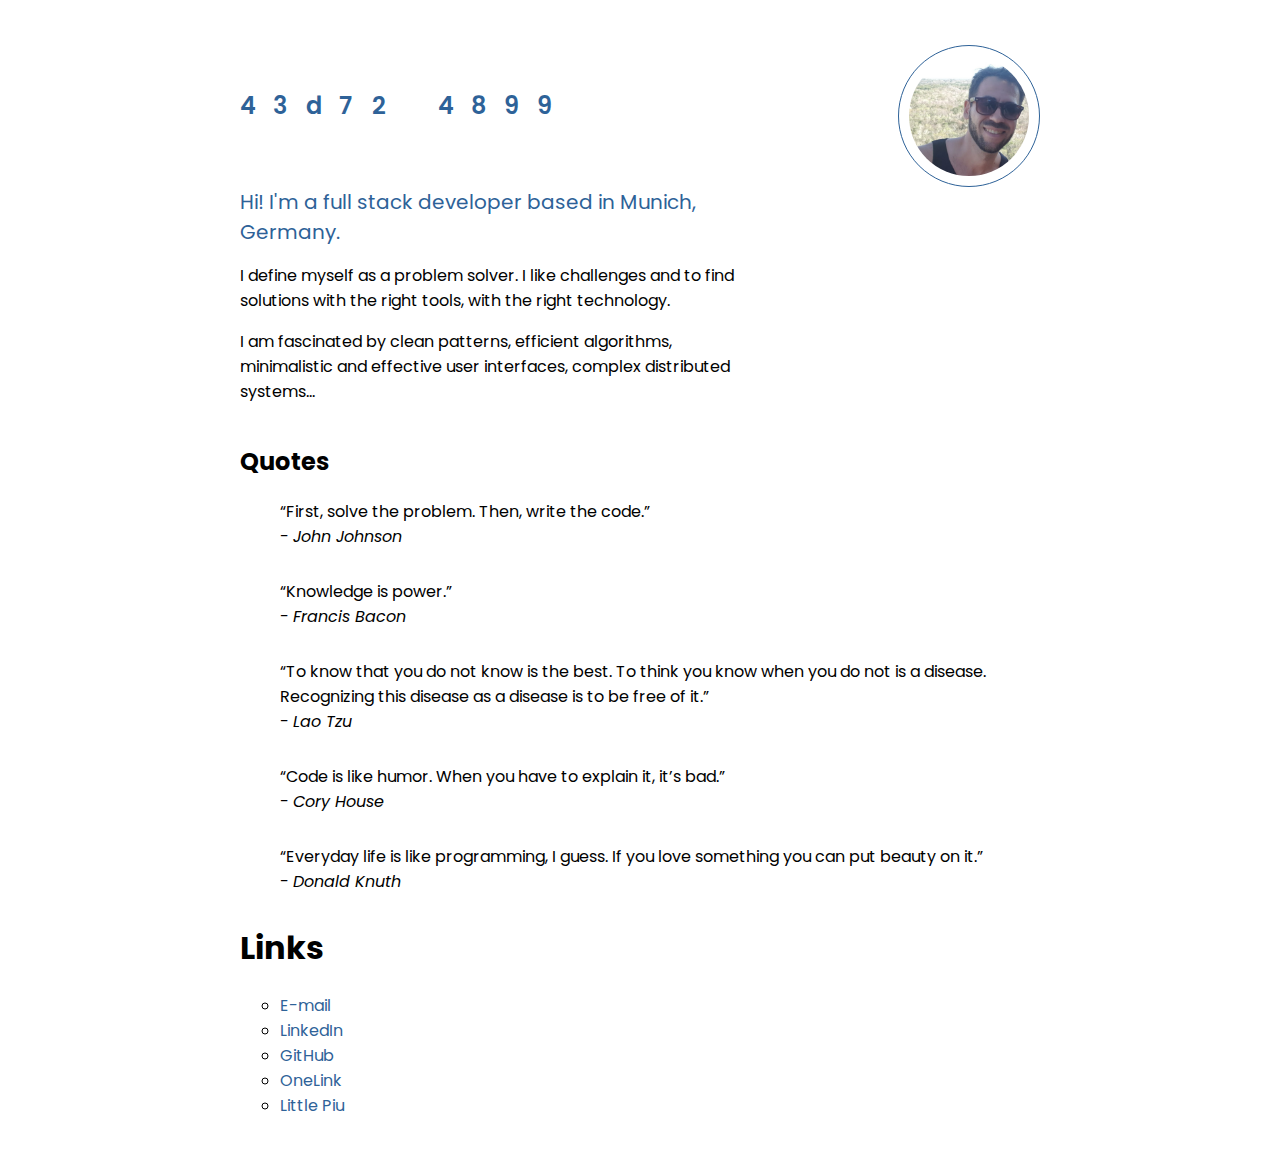
<file: index.html>
<html>

<head>
    <meta charset='utf-8'>
    <title>Endri Koci</title>
    <meta name="viewport" content="width=device-width, initial-scale=1.0">
    <link href="https://fonts.googleapis.com/css2?family=Poppins:wght@300&display=swap" rel="stylesheet">
    <link rel="stylesheet" href="./static/css/style.css">
</head>

<body>
    <main>
        <div id="title">
            <div class="letters name">
                <span class="letter">E</span>
                <span class="letter">n</span>
                <span class="letter">d</span>
                <span class="letter">r</span>
                <span class="letter">i</span>
                <span class="letter"> </span>
                <span class="letter">K</span>
                <span class="letter">o</span>
                <span class="letter">c</span>
                <span class="letter">i</span>
            </div>
            <div class="picture-container">
                <img class="picture" src="./static/img/endrikoci1.jpg"/>
            </div>
        </div>
        <div id="highlight">
            Hi! I'm a full stack developer based in Munich, Germany.
        </div>
        <div id="intro">
            <p>I define myself as a problem solver. I like challenges and to find solutions with the right tools, with the right technology.</p>
            <p>I am fascinated by clean patterns, efficient algorithms, minimalistic and effective user interfaces, complex distributed systems...</p>
        </div>

        <div id="quotes">
            <h2>Quotes</h2>
            <blockquote>
                <p>“First, solve the problem. Then, write the code.”</p>
                <div class="cite">- <cite>John Johnson</cite></div>
            </blockquote>
            <blockquote>
                <p>“Knowledge is power.”</p>
                <div class="cite">- <cite>Francis Bacon</cite></div>
            </blockquote>
            <blockquote>
                <p>
                    “To know that you do not know is the best.
                    To think you know when you do not is a disease.
                    Recognizing this disease as a disease is to be free of it.”
                </p>
                <div class="cite">- <cite>Lao Tzu</cite></div>
            </blockquote>
            <blockquote>
                <p>“Code is like humor. When you have to explain it, it’s bad.”</p>
                <div class="cite">- <cite>Cory House</cite></div>
            </blockquote>
            <blockquote>
                <p>“Everyday life is like programming, I guess. If you love something you can put beauty on it.”</p>
                <div class="cite">- <cite>Donald Knuth</cite></div>
            </blockquote>
        </div>
        <section>
            <h1>Links</h1>
            <ul>
                <li><a href='mailto:endrikociwork@gmail.com?subject="Hey, Endri!"'>E-mail</a></li>
                <li><a href='https://www.linkedin.com/in/endrikoci'>LinkedIn</a></li>
                <li><a href='https://github.com/endrikoci'>GitHub</a></li>
                <li><a href='./pages/onelink/onelink.html'>OneLink</a></li>
                <li><a href='./pages/littlepiu/littlepiu.html'>Little Piu</a></li>
            </ul>
        </section>
    </main>
</body>

</html>
</file>
<file: static/css/style.css>
/* 
 * ---------------------------- 
 * General CSS
 * ----------------------------
 */

html, body {
    font-family: 'Poppins', sans-serif;
}

a:hover, a:visited, a:link, a:active {
    text-decoration: none;
    color: #2e6298;
}

ul {
    list-style-type: circle;
}

blockquote {
    margin-bottom: 30px;
}

blockquote p {
    margin-bottom: 0px;
}

/* 
 * ---------------------------- 
 * Content 
 * ----------------------------
 */

 main { 
    max-width: 800px;
    margin: 5vh  auto;
} 

#title {
    display: inline-block;
    width: 100%;
}

#highlight {
    max-width: 500px;
    color: #2e6298;
    font-size: 20px;
}

#intro {
    max-width: 500px;
}

#quotes {
    margin: 40px 0 20px 0;
}

.name {
    display: block;
    float: left;
    font-size: 32px;
    position: relative;
    top:35px;
}

.picture {
    display: block;
    border-radius: 50%;
    border: 1px solid #2e6298;
    width: 120px;
    height: 120px;
    padding: 10px;
    position: relative;
    float: right;
}

.story {
    font-style: italic;
}

.letter {
    width: 24px;
    display: inline-block;
    vertical-align: middle;
    position: relative;
    overflow: hidden;
    margin: 0 0;
    font-size: 24px;
    font-weight: 600;
    line-height: 24px;
    color: #2e6298;
    -webkit-animation-name: setposition;
    animation-name: setposition;
    -webkit-animation-duration: 1s;
    animation-duration: 1s;
    -webkit-animation-delay: 2.5s;
    animation-delay: 2.5s;
    -webkit-animation-fill-mode: forwards;
    animation-fill-mode: forwards;
}

/* 
 * ---------------------------- 
 * Screen media
 * ----------------------------
 */

@media screen and (max-device-width: 800px) {
    main {
        margin: 0  auto;
    }

    #title {
        width: 100%;
        min-height: 200px;
    }

    .name {
        top: 0px;
        margin: 0 auto;
    }

    .picture {
        -webkit-animation-name: picturemobile;
        animation-name: picturemobile;
        opacity: 0;
        -webkit-animation-duration: 1s;
        animation-duration: 1s;
        -webkit-animation-delay: 3.5s;
        animation-delay: 3.5s;
        -webkit-animation-fill-mode: forwards;
        animation-fill-mode: forwards;
    }

    .letter { 
        -webkit-animation-name: setpositionmobile;
        animation-name: setpositionmobile;
    }
}

/* 
 * ---------------------------- 
 * Title Animation 
 * ----------------------------
 */

  @-webkit-keyframes setposition {
    from {
        margin-right: 0px;
    }
    to {
        margin-right: -10px;
    }
  }

  @keyframes setposition {
    from {
        margin-right: 0px;
    }
    to {
        margin-right: -10px;
    }
  }

  @-webkit-keyframes setpositionmobile {
    from {
        margin-right: 0px;
        top: 0px;
    }
    to {
        margin-right: -15px;
        top: 40px;
    }
  }

  @keyframes setpositionmobile {
    from {
        margin-right: 0px;
        top: 0px;
    }
    to {
        margin-right: -15px;
        top: 40px;
    }
  }

  @-webkit-keyframes picturemobile {
    from {
        opacity: 0;
    }
    to {
        opacity: 1;
        
    }
  }

  @keyframes picturemobile {
    from {
        opacity: 0;
    }
    to {
        opacity: 1;
    }
  }

/* 
 * ---------------------------- 
 * Letters Animation 
 * ----------------------------
 */

  .letter:before {
    position: absolute;
    top: 0;
    left: 0;
    width: 100%;
    word-break: break-all;
    background-color: white;
  }
  
  .letter:nth-child(1):before {
    content: "7530962814";
    margin-top: -192px;
    -webkit-animation-name: letter1;
            animation-name: letter1;
    -webkit-animation-duration: 0s;
            animation-duration: 0s;
    -webkit-animation-delay: 1s;
            animation-delay: 1s;
    -webkit-animation-fill-mode: forwards;
            animation-fill-mode: forwards;
  }
  
  @-webkit-keyframes letter1 {
    from {
      margin-top: -192px;
    }
    to {
      margin-top: 24px;
    }
  }
  
  @keyframes letter1 {
    from {
      margin-top: -192px;
    }
    to {
      margin-top: 24px;
    }
  }
  .letter:nth-child(2):before {
    content: "9476518203";
    margin-top: -192px;
    -webkit-animation-name: letter2;
            animation-name: letter2;
    -webkit-animation-duration: 0.7822222222s;
            animation-duration: 0.7822222222s;
    -webkit-animation-delay: 0.78s;
            animation-delay: 0.78s;
    -webkit-animation-fill-mode: forwards;
            animation-fill-mode: forwards;
  }
  
  @-webkit-keyframes letter2 {
    from {
      margin-top: -192px;
    }
    to {
      margin-top: 24px;
    }
  }
  
  @keyframes letter2 {
    from {
      margin-top: -192px;
    }
    to {
      margin-top: 24px;
    }
  }
  .letter:nth-child(3):before {
    content: "5042168379";
    margin-top: -216px;
    -webkit-animation-name: letter3;
            animation-name: letter3;
    -webkit-animation-duration: 2.16s;
            animation-duration: 2.16s;
    -webkit-animation-delay: 0.4s;
            animation-delay: 0.4s;
    -webkit-animation-fill-mode: forwards;
            animation-fill-mode: forwards;
  }
  
  @-webkit-keyframes letter3 {
    from {
      margin-top: -216px;
    }
    to {
      margin-top: 24px;
    }
  }
  
  @keyframes letter3 {
    from {
      margin-top: -216px;
    }
    to {
      margin-top: 24px;
    }
  }
  .letter:nth-child(4):before {
    content: "3862059741";
    margin-top: -168px;
    -webkit-animation-name: letter4;
            animation-name: letter4;
    -webkit-animation-duration: 1.295s;
            animation-duration: 1.295s;
    -webkit-animation-delay: 0.63s;
            animation-delay: 0.63s;
    -webkit-animation-fill-mode: forwards;
            animation-fill-mode: forwards;
  }
  
  @-webkit-keyframes letter4 {
    from {
      margin-top: -168px;
    }
    to {
      margin-top: 24px;
    }
  }
  
  @keyframes letter4 {
    from {
      margin-top: -168px;
    }
    to {
      margin-top: 24px;
    }
  }
  .letter:nth-child(5):before {
    content: "9308125764";
    margin-top: -96px;
    -webkit-animation-name: letter5;
            animation-name: letter5;
    -webkit-animation-duration: 0.928s;
            animation-duration: 0.928s;
    -webkit-animation-delay: 0.71s;
            animation-delay: 0.71s;
    -webkit-animation-fill-mode: forwards;
            animation-fill-mode: forwards;
  }
  
  @-webkit-keyframes letter5 {
    from {
      margin-top: -96px;
    }
    to {
      margin-top: 24px;
    }
  }
  
  @keyframes letter5 {
    from {
      margin-top: -96px;
    }
    to {
      margin-top: 24px;
    }
  }

  .letter:nth-child(7):before {
    content: "8097639450";
    margin-top: -168px;
    -webkit-animation-name: letter7;
            animation-name: letter7;
    -webkit-animation-duration: 2.485s;
            animation-duration: 2.485s;
    -webkit-animation-delay: 0.29s;
            animation-delay: 0.29s;
    -webkit-animation-fill-mode: forwards;
            animation-fill-mode: forwards;
  }
  
  @-webkit-keyframes letter7 {
    from {
      margin-top: -168px;
    }
    to {
      margin-top: 24px;
    }
  }
  
  @keyframes letter7 {
    from {
      margin-top: -168px;
    }
    to {
      margin-top: 24px;
    }
  }
  .letter:nth-child(8):before {
    content: "8851673240";
    margin-top: 0px;
    -webkit-animation-name: letter8;
            animation-name: letter8;
    -webkit-animation-duration: 0s;
            animation-duration: 0s;
    -webkit-animation-delay: 0.35s;
            animation-delay: 0.35s;
    -webkit-animation-fill-mode: forwards;
            animation-fill-mode: forwards;
  }
  
  @-webkit-keyframes letter8 {
    from {
      margin-top: 0px;
    }
    to {
      margin-top: 24px;
    }
  }
  
  @keyframes letter8 {
    from {
      margin-top: 0px;
    }
    to {
      margin-top: 24px;
    }
  }
  .letter:nth-child(9):before {
    content: "5671324069";
    margin-top: -192px;
    -webkit-animation-name: letter9;
            animation-name: letter9;
    -webkit-animation-duration: 0.8888888889s;
            animation-duration: 0.8888888889s;
    -webkit-animation-delay: 0.75s;
            animation-delay: 0.75s;
    -webkit-animation-fill-mode: forwards;
            animation-fill-mode: forwards;
  }
  
  @-webkit-keyframes letter9 {
    from {
      margin-top: -192px;
    }
    to {
      margin-top: 24px;
    }
  }
  
  @keyframes letter9 {
    from {
      margin-top: -192px;
    }
    to {
      margin-top: 24px;
    }
  }
  .letter:nth-child(10):before {
    content: "6838952714";
    margin-top: -96px;
    -webkit-animation-name: letter10;
            animation-name: letter10;
    -webkit-animation-duration: 0.96s;
            animation-duration: 0.96s;
    -webkit-animation-delay: 0.7s;
            animation-delay: 0.7s;
    -webkit-animation-fill-mode: forwards;
            animation-fill-mode: forwards;
  }
  
  @-webkit-keyframes letter10 {
    from {
      margin-top: -96px;
    }
    to {
      margin-top: 24px;
    }
  }
  
  @keyframes letter10 {
    from {
      margin-top: -96px;
    }
    to {
      margin-top: 24px;
    }
  }
</file>
